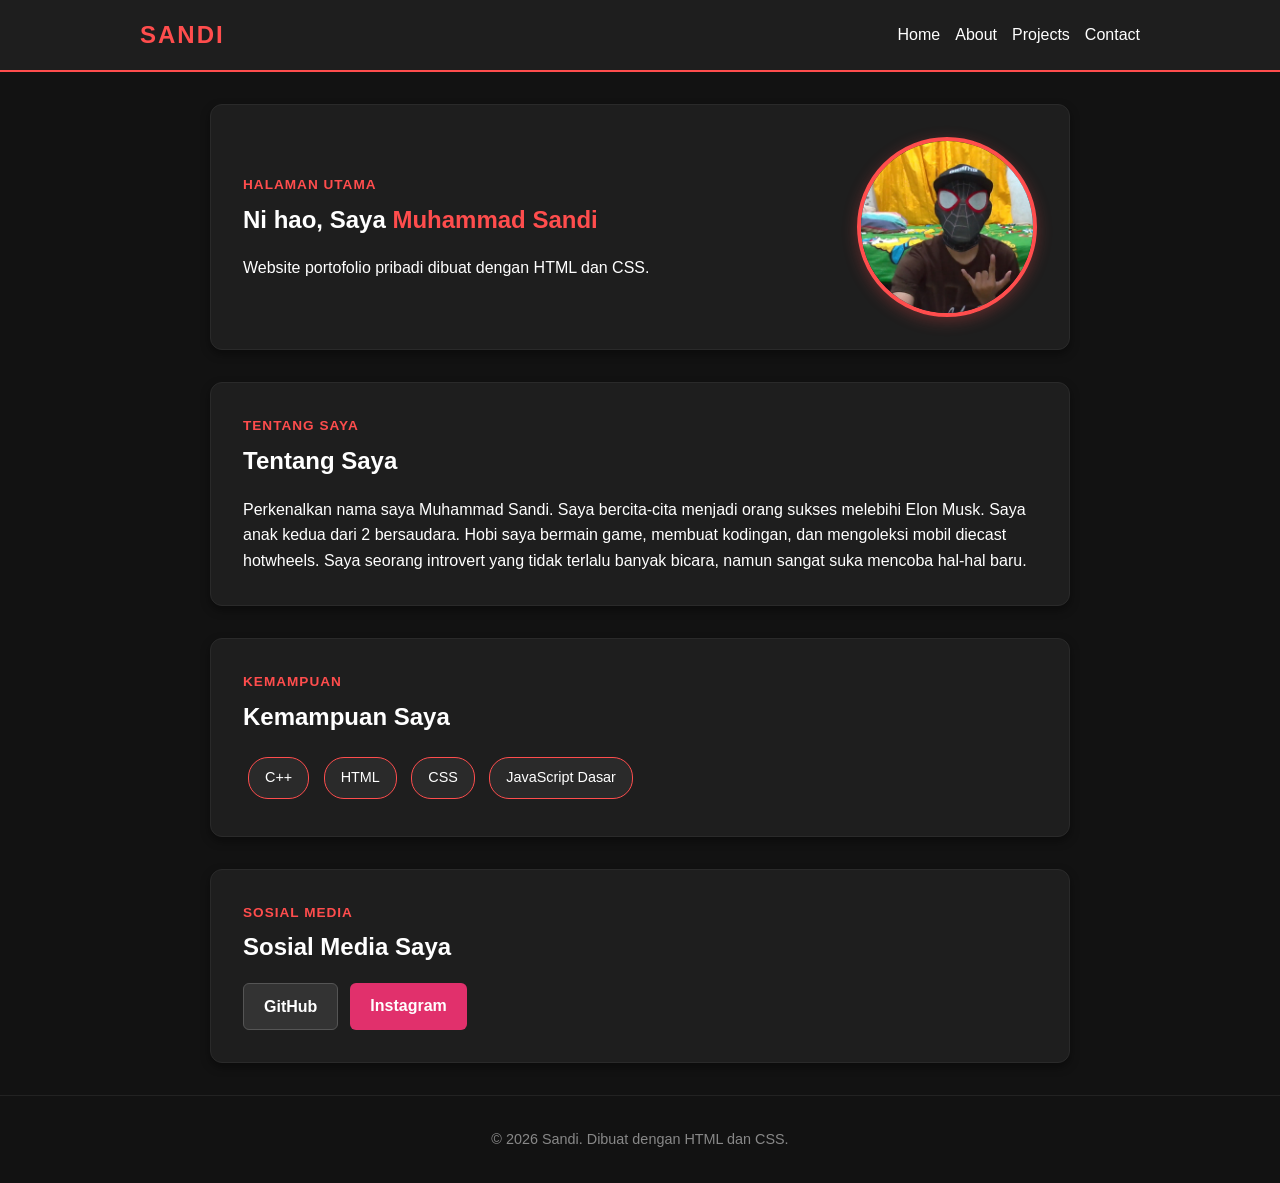
<file: index.html>
<!DOCTYPE html>
<html lang="id">
<head>
    <meta charset="UTF-8">
    <meta name="viewport" content="width=device-width, initial-scale=1.0">
    <title>Muhammad Sandi - Portofolio</title>
    <link rel="stylesheet" href="style.css">
</head>
<body>
    <header>
        <nav>
            <a class="logo" href="index.html">SANDI</a>
            <div class="nav-links">
                <a href="index.html#home">Home</a>
                <a href="index.html#about">About</a>
                <a href="portofolio.html">Projects</a>
                <a href="contact.html">Contact</a>
            </div>
        </nav>
    </header>

    <main>
        <section id="home" class="section-box hero">
            <div>
                <p class="tag">HALAMAN UTAMA</p>
                <h1>Ni hao, Saya <span>Muhammad Sandi</span></h1>
                <p>Website portofolio pribadi dibuat dengan HTML dan CSS.</p>
            </div>
            <img src="sapiderman.jpg" alt="Foto Profil Sandi" class="profile-image">
        </section>

        <section id="about" class="section-box">
            <p class="tag">TENTANG SAYA</p>
            <h2>Tentang Saya</h2>
            <p>Perkenalkan nama saya Muhammad Sandi. Saya bercita-cita menjadi orang sukses melebihi Elon Musk. Saya anak kedua dari 2 bersaudara. Hobi saya bermain game, membuat kodingan, dan mengoleksi mobil diecast hotwheels. Saya seorang introvert yang tidak terlalu banyak bicara, namun sangat suka mencoba hal-hal baru.</p>
        </section>

        <section class="section-box">
            <p class="tag">KEMAMPUAN</p>
            <h2>Kemampuan Saya</h2>
            <div class="skills">
                <span>C++</span>
                <span>HTML</span>
                <span>CSS</span>
                <span>JavaScript Dasar</span>
            </div>
        </section>

        <section class="section-box">
            <p class="tag">SOSIAL MEDIA</p>
            <h2>Sosial Media Saya</h2>
            <div class="social-links">
                <a href="https://github.com/Muhammadsandi0612" target="_blank" rel="noopener" class="social-btn github">GitHub</a>
                <a href="https://www.instagram.com/muhammad.sandi33?stkn=Z2djNmt6OXVkdGxz" target="_blank" rel="noopener" class="social-btn instagram">Instagram</a>
            </div>
        </section>
    </main>

    <footer>
        <p>&copy; 2026 Sandi. Dibuat dengan HTML dan CSS.</p>
    </footer>
</body>
</html>
</file>
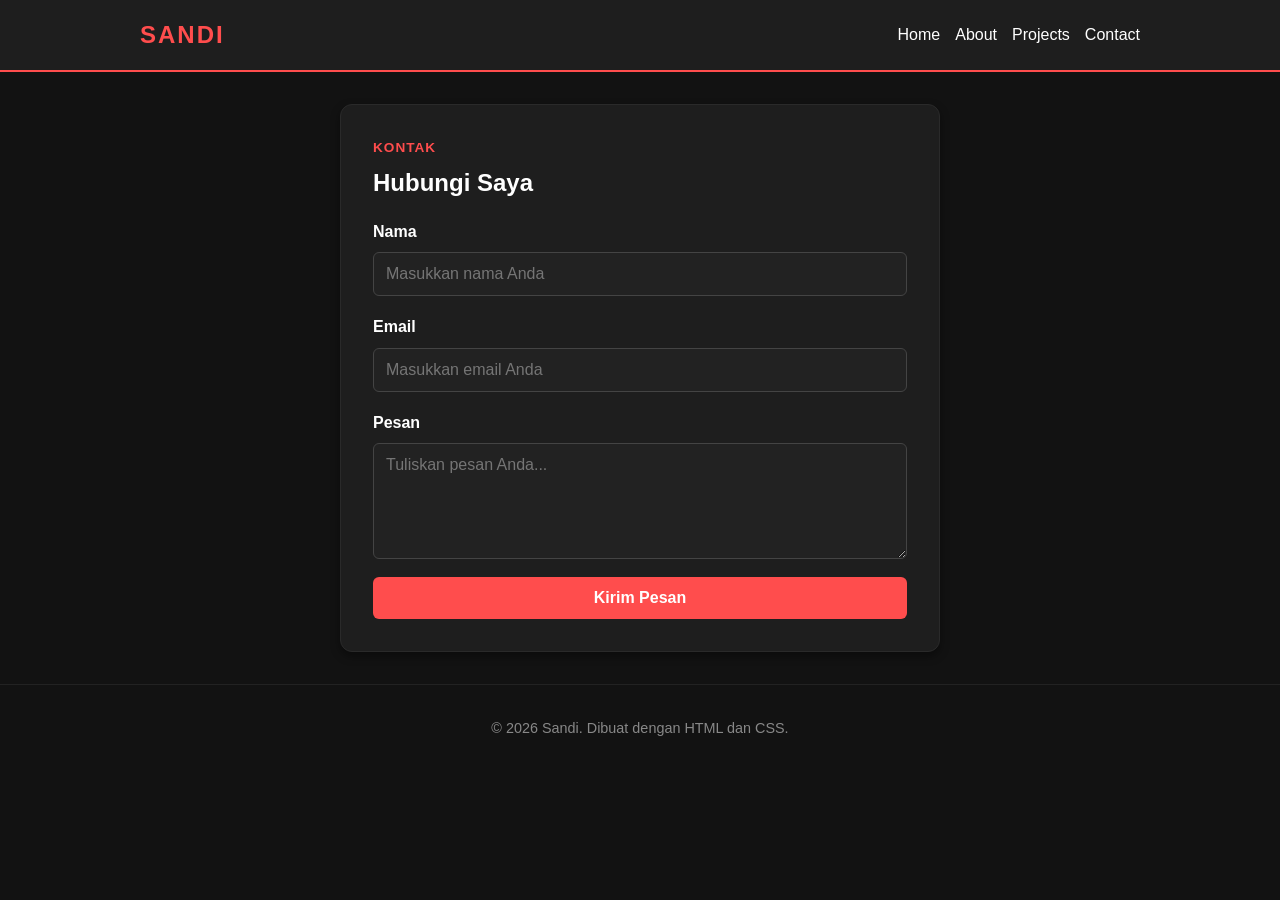
<file: contact.html>
<!DOCTYPE html>
<html lang="id">
<head>
    <meta charset="UTF-8">
    <meta name="viewport" content="width=device-width, initial-scale=1.0">
    <title>Kontak - Sandi</title>
    <link rel="stylesheet" href="style.css">
</head>
<body>
    <header>
        <nav>
            <a class="logo" href="index.html">SANDI</a>
            <div class="nav-links">
                <a href="index.html#home">Home</a>
                <a href="index.html#about">About</a>
                <a href="portofolio.html">Projects</a>
                <a href="contact.html">Contact</a>
            </div>
        </nav>
    </header>

    <main>
        <section class="section-box contact-section">
            <p class="tag">KONTAK</p>
            <h2>Hubungi Saya</h2>
            <form class="contact-form" action="#" method="POST">
                <div class="form-group">
                    <label for="nama">Nama</label>
                    <input type="text" id="nama" name="nama" placeholder="Masukkan nama Anda" required>
                </div>

                <div class="form-group">
                    <label for="email">Email</label>
                    <input type="email" id="email" name="email" placeholder="Masukkan email Anda" required>
                </div>

                <div class="form-group">
                    <label for="pesan">Pesan</label>
                    <textarea id="pesan" name="pesan" rows="5" placeholder="Tuliskan pesan Anda..." required></textarea>
                </div>

                <button type="submit" class="button button-submit">Kirim Pesan</button>
            </form>
        </section>
    </main>

    <footer>
        <p>&copy; 2026 Sandi. Dibuat dengan HTML dan CSS.</p>
    </footer>
</body>
</html>
</file>
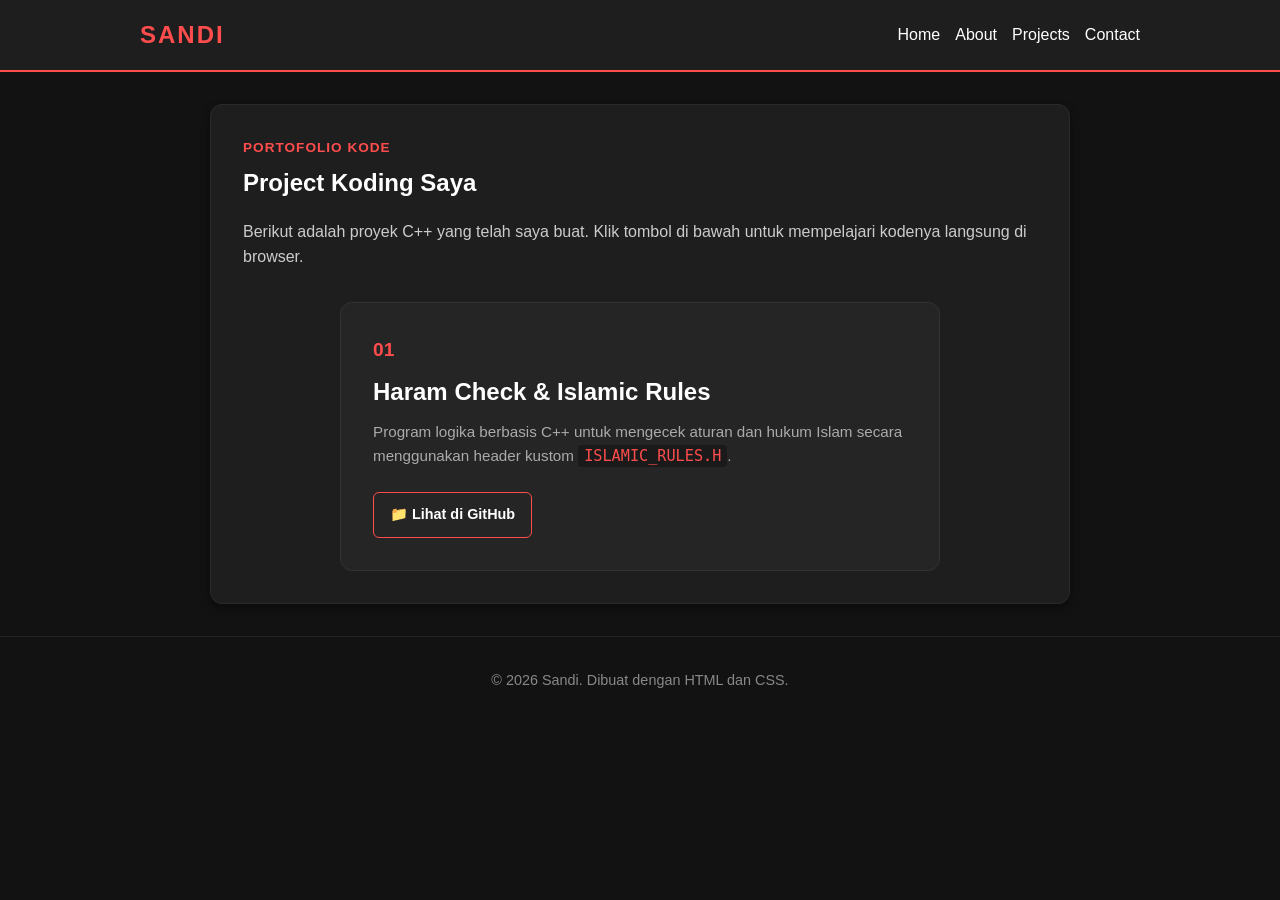
<file: portofolio.html>
<!DOCTYPE html>
<html lang="id">
<head>
    <meta charset="UTF-8">
    <meta name="viewport" content="width=device-width, initial-scale=1.0">
    <title>Projects - Sandi</title>
    <link rel="stylesheet" href="style.css">
</head>
<body>
    <header>
        <nav>
            <a class="logo" href="index.html">SANDI</a>
            <div class="nav-links">
                <a href="index.html#home">Home</a>
                <a href="index.html#about">About</a>
                <a href="portofolio.html">Projects</a>
                <a href="contact.html">Contact</a>
            </div>
        </nav>
    </header>

    <main>
        <section class="section-box">
            <p class="tag">PORTOFOLIO KODE</p>
            <h1>Project Koding Saya</h1>
            <p class="project-desc">Berikut adalah proyek C++ yang telah saya buat. Klik tombol di bawah untuk mempelajari kodenya langsung di browser.</p>

            <div class="project-grid">
                <article class="project-card">
                    <div class="project-number">01</div>
                    <h2>Haram Check & Islamic Rules</h2>
                    <p>Program logika berbasis C++ untuk mengecek aturan dan hukum Islam secara menggunakan header kustom <code>ISLAMIC_RULES.H</code>.</p>
                    <div class="project-buttons">
                       
                        <a href="https://github.com/Muhammadsandi0612/Haram_check" target="_blank" rel="noopener" class="button button-outline">
                            📁 Lihat di GitHub
                        </a>
                    </div>
                </article>
            </div>
        </section>
    </main>

    <footer>
        <p>&copy; 2026 Sandi. Dibuat dengan HTML dan CSS.</p>
    </footer>
</body>
</html>
</file>
<file: style.css>
* {
    margin: 0;
    padding: 0;
    box-sizing: border-box;
    font-family: 'Segoe UI', Tahoma, Geneva, Verdana, sans-serif;
}

body {
    background-color: #121212;
    color: #ffffff;
    line-height: 1.6;
}

img {
    max-width: 100%;
    height: auto;
}

header {
    background-color: #1e1e1e;
    padding: 1rem 5%;
    position: sticky;
    top: 0;
    z-index: 100;
    border-bottom: 2px solid #ff4d4d;
}

nav {
    display: flex;
    justify-content: space-between;
    align-items: center;
    max-width: 1000px;
    margin: 0 auto;
    flex-wrap: wrap;
    gap: 10px;
}

.logo {
    font-size: 1.5rem;
    font-weight: bold;
    color: #ff4d4d;
    text-decoration: none;
    letter-spacing: 2px;
}

.nav-links {
    display: flex;
    gap: 15px;
}

.nav-links a {
    color: #fff;
    text-decoration: none;
    font-weight: 500;
    transition: color 0.3s;
}

.nav-links a:hover {
    color: #ff4d4d;
}

main {
    max-width: 900px;
    margin: 2rem auto;
    padding: 0 20px;
}

.section-box {
    background-color: #1e1e1e;
    padding: 2rem;
    margin-bottom: 2rem;
    border-radius: 12px;
    box-shadow: 0 4px 10px rgba(0, 0, 0, 0.4);
    border: 1px solid #2a2a2a;
}

.tag {
    color: #ff4d4d;
    font-size: 0.85rem;
    font-weight: bold;
    letter-spacing: 1px;
    margin-bottom: 5px;
}

h1, h2 {
    color: #ffffff;
    margin-bottom: 1rem;
}

h1 span {
    color: #ff4d4d;
}

.hero {
    display: flex;
    align-items: center;
    justify-content: space-between;
    gap: 30px;
    flex-wrap: wrap-reverse;
}

.hero > div {
    flex: 1;
    min-width: 250px;
}

.profile-image {
    width: 180px;
    height: 180px;
    border-radius: 50%;
    object-fit: cover;
    border: 4px solid #ff4d4d;
    box-shadow: 0 4px 15px rgba(255, 77, 77, 0.3);
    margin: 0 auto;
}

.skills span {
    display: inline-block;
    background-color: #2a2a2a;
    color: #fff;
    padding: 8px 16px;
    margin: 5px;
    border-radius: 20px;
    border: 1px solid #ff4d4d;
    font-size: 0.9rem;
}

.social-links {
    display: flex;
    gap: 12px;
    flex-wrap: wrap;
    margin-top: 15px;
}

.social-btn {
    display: inline-block;
    padding: 10px 20px;
    color: #fff;
    text-decoration: none;
    border-radius: 6px;
    font-weight: bold;
    transition: background-color 0.3s;
}

.social-btn.github {
    background-color: #333;
    border: 1px solid #555;
}

.social-btn.github:hover {
    background-color: #444;
}

.social-btn.instagram {
    background-color: #e1306c;
}

.social-btn.instagram:hover {
    background-color: #c1275b;
}

.project-desc {
    color: #ccc;
    margin-bottom: 2rem;
}

.project-grid {
    display: flex;
    justify-content: center;
}

.project-card {
    background: #252525;
    padding: 2rem;
    border-radius: 12px;
    border: 1px solid #333;
    max-width: 600px;
    width: 100%;
}

.project-number {
    color: #ff4d4d;
    font-size: 1.2rem;
    font-weight: bold;
}

.project-card h2 {
    margin: 0.5rem 0;
    color: #fff;
}

.project-card p {
    color: #aaa;
    font-size: 0.95rem;
    margin-bottom: 1.5rem;
    line-height: 1.6;
}

.project-card code {
    background-color: #1a1a1a;
    color: #ff4d4d;
    padding: 2px 6px;
    border-radius: 4px;
    font-family: monospace;
}

.project-buttons {
    display: flex;
    gap: 12px;
    flex-wrap: wrap;
}

.button {
    display: inline-block;
    background-color: #ff4d4d;
    color: #fff;
    padding: 10px 20px;
    text-decoration: none;
    border-radius: 6px;
    font-weight: bold;
    transition: all 0.3s ease;
    border: none;
    cursor: pointer;
}

.button:hover {
    background-color: #e63939;
}

.button-vscode {
    background-color: #007acc;
    padding: 10px 16px;
    font-size: 0.9rem;
    color: #fff;
    text-decoration: none;
    border-radius: 6px;
    font-weight: bold;
}

.button-vscode:hover {
    background-color: #005999;
}

.button-outline {
    background-color: transparent;
    border: 1px solid #ff4d4d;
    color: #fff;
    padding: 10px 16px;
    font-size: 0.9rem;
    text-decoration: none;
    border-radius: 6px;
    font-weight: bold;
}

.button-outline:hover {
    background-color: #ff4d4d;
}

.contact-section {
    max-width: 600px;
    margin: 0 auto;
}

.contact-form {
    display: flex;
    flex-direction: column;
    gap: 18px;
    margin-top: 15px;
}

.form-group {
    display: flex;
    flex-direction: column;
    gap: 8px;
    text-align: left;
}

.form-group label {
    font-weight: bold;
    color: #ffffff;
}

.form-group input,
.form-group textarea {
    width: 100%;
    padding: 12px;
    border: 1px solid #444;
    border-radius: 6px;
    background-color: #222;
    color: #fff;
    font-size: 1rem;
}

.form-group input:focus,
.form-group textarea:focus {
    outline: none;
    border-color: #ff4d4d;
}

.button-submit {
    width: 100%;
    padding: 12px;
    font-size: 1rem;
}

footer {
    text-align: center;
    padding: 2rem;
    color: #888;
    font-size: 0.9rem;
    border-top: 1px solid #222;
}

@media (max-width: 600px) {
    nav {
        flex-direction: column;
        align-items: flex-start;
    }
    .nav-links {
        width: 100%;
        justify-content: space-between;
    }
    .section-box {
        padding: 1.2rem;
    }
}
</file>
